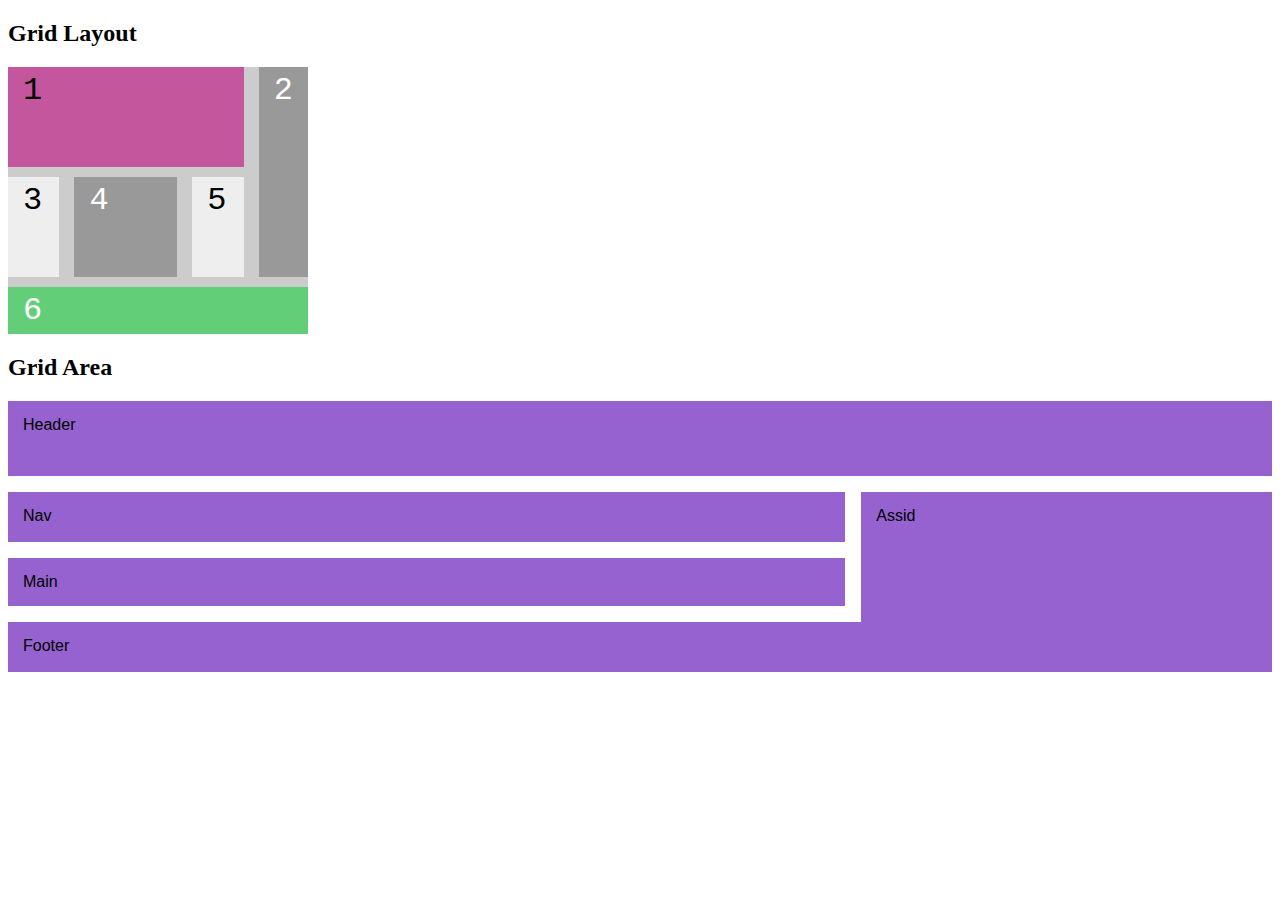
<file: index.html>
<!DOCTYPE html>
<html lang="pt-br">
<head>
    <meta charset="UTF-8">
    <meta name="viewport" content="width=device-width, initial-scale=1.0">
    <title>Grid Layout</title>
    <style>
        .gridContainer{
            width: 300px;
            background-color: #ccc;
        }
        .gridItem{
            background: #9999;
            font-size: 2em;
            font-family: 'Courier New', Courier, monospace;
            padding: 5px 15px;
        }
        
        .gridItem:nth-child(even){
            background-color: #999;
            color: white;
        }
        .gridItem:nth-child(odd){
            background-color: #eee;
        }

        .gridContainer{
            display: grid;
            /* grid-template-columns:100px 100px 100px; */
            /* grid-template-columns:repeat(3,100px); */
            grid-template-columns:1fr 2fr 1fr;
            grid-template-rows: 100px 100px;
            /* row-gap:10px ;
            column-gap:15px; */
            gap: 10px 15px;
        }
        .gridItem:nth-child(1){
            background-color: rgb(195, 86, 157);
            /* grid-row-start: 1;
            grid-row-end: 2; */
            grid-row: 1/2;
            /* grid-column-start: 1;
            grid-column-end: 4; */
            grid-column: 1/4;
        }
        .gridItem:nth-child(2){
            grid-row: 1/-1;
            grid-column: 4/-1;
        }
        .gridItem:nth-child(6){
            background-color: #62cf78;
            grid-column: 1/ span 4;
        }

        /* Grid Area */
        .gridItem2{
            background-color: #9562cf;
            padding:15px;
            font-family: 'Franklin Gothic Medium', 'Arial Narrow', Arial, sans-serif;
        }
         
    
        .gridContainer2{
            display: grid;
            grid-template-columns: repeat(3,1fr);
            grid-template-rows: 75px 50px 1fr 50px;
            gap: 1em;
            
        }
        .header{
            grid-column: 1/-1;
        }
        .nav{
            grid-column: 1/-2;
        }
        .assid{
            grid-row: 2/-1;
            grid-column: 3/-1;
            z-index: 1;
        }
        .main{
            /* grid-row: 2/-1; */
            grid-column: 1/3;
        }
        .footer{
            grid-column: 1/-1;
            grid-row: 4/5;

        }
    </style>
</head>
<body>
   <h2>Grid Layout</h2>
    <div class="gridContainer">
        <div class="gridItem">1</div>
        <div class="gridItem">2</div>
        <div class="gridItem">3</div>
        <div class="gridItem">4</div>
        <div class="gridItem">5</div>
        <div class="gridItem">6</div>
    </div>

    <h2>Grid Area</h2>
    <div class="gridContainer2">
        <div class="gridItem2 header">Header</div>
        <div class="gridItem2 nav">Nav</div>
        <div class="gridItem2 assid">Assid</div>
        <div class="gridItem2 main">Main</div>
        <div class="gridItem2 footer">Footer</div>
        
    </div>
</body>
</html>
</file>
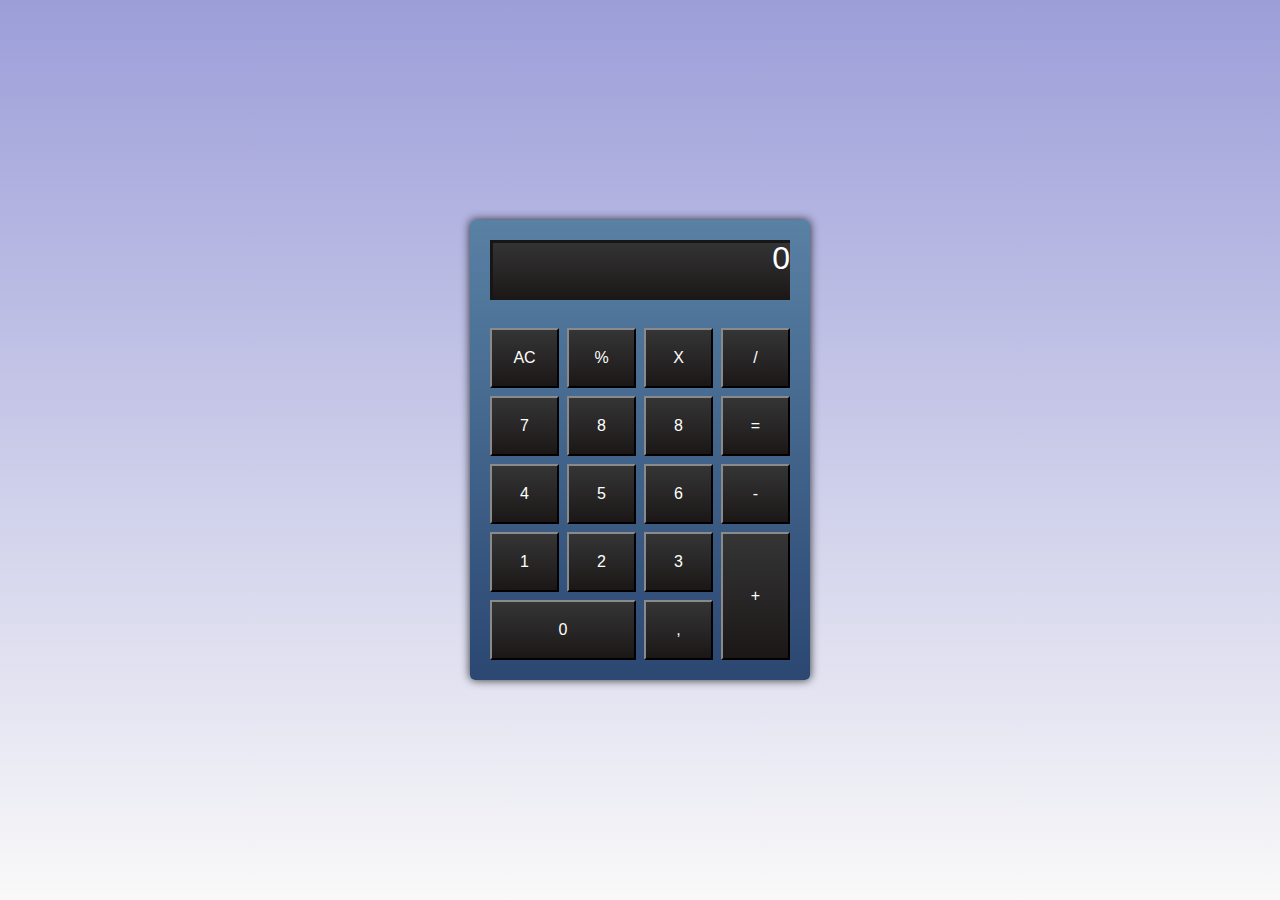
<file: calculadora.html>
<!DOCTYPE html>
<html lang="pt-br">
<head>
    <meta charset="UTF-8">
    <meta name="viewport" content="width=device-width, initial-scale=1.0">
    <link rel="stylesheet" href="calculadora.css">
    <title>Calculadora</title>
</head>
<body>

    <div class="header" id="calculator">
        <output id="display">0</output>
        <button>AC</button>
        <button>%</button>
        <button>X</button>
        <button>/</button>
        <button>7</button>
        <button>8</button>
        <button>8</button>
        <button>=</button>
        <button>4</button>
        <button>5</button>
        <button>6</button>
        <button>-</button>
        <button>1</button>
        <button>2</button>
        <button>3</button>
        <button class="btn-mais">+</button>
        <button class="btn-zero">0</button>
        <button>,</button>  
    </div>  
</body>
</html>
</file>
<file: calculadora.css>
body{
    display: flex;
    margin:0;
    font-family: 'Gill Sans', 'Gill Sans MT', Calibri, 'Trebuchet MS', sans-serif;
    justify-content: center;
    align-items: center;
    min-height: 100vh;
    background-image: linear-gradient(#9c9ed9, #f9f9f9);
}
h1{
    color: rgb(255, 0, 162);
}

#calculator{
    display: grid;
    grid-template-columns: repeat(4,1fr);
    grid-template-rows:80px repeat(5, 60px);
    gap: .5em;

    width: 300px;
    padding: 20px;
    background-image: linear-gradient(#5981a4, #2b4772);
    border-radius: 5px;
    box-shadow: 0 0 10px rgb(0 0 0/.8);
}
#display, button{
    background-image: linear-gradient(#353535, #1b1717);
    color: white;
}
#display{
    box-shadow: inset 3px 3px 0  #161616;
    font-size: 2em;

    grid-column: 1/-1;
    display: flex;
    justify-content: flex-end;
    margin-bottom:20px ;
    padding-right:10px 18px;
}
button{
    border: 2px solid black;
    border-left-color: #8a8a8a;
    border-top-color: #8a8a8a;
    font-size: 1em;
}
.btn-mais{
    /* grid-row:5/7 ;
    grid-column:4/5 ; */
    grid-row: span 2;

}
.btn-zero{
    grid-column:span 2 ;
}
</file>
